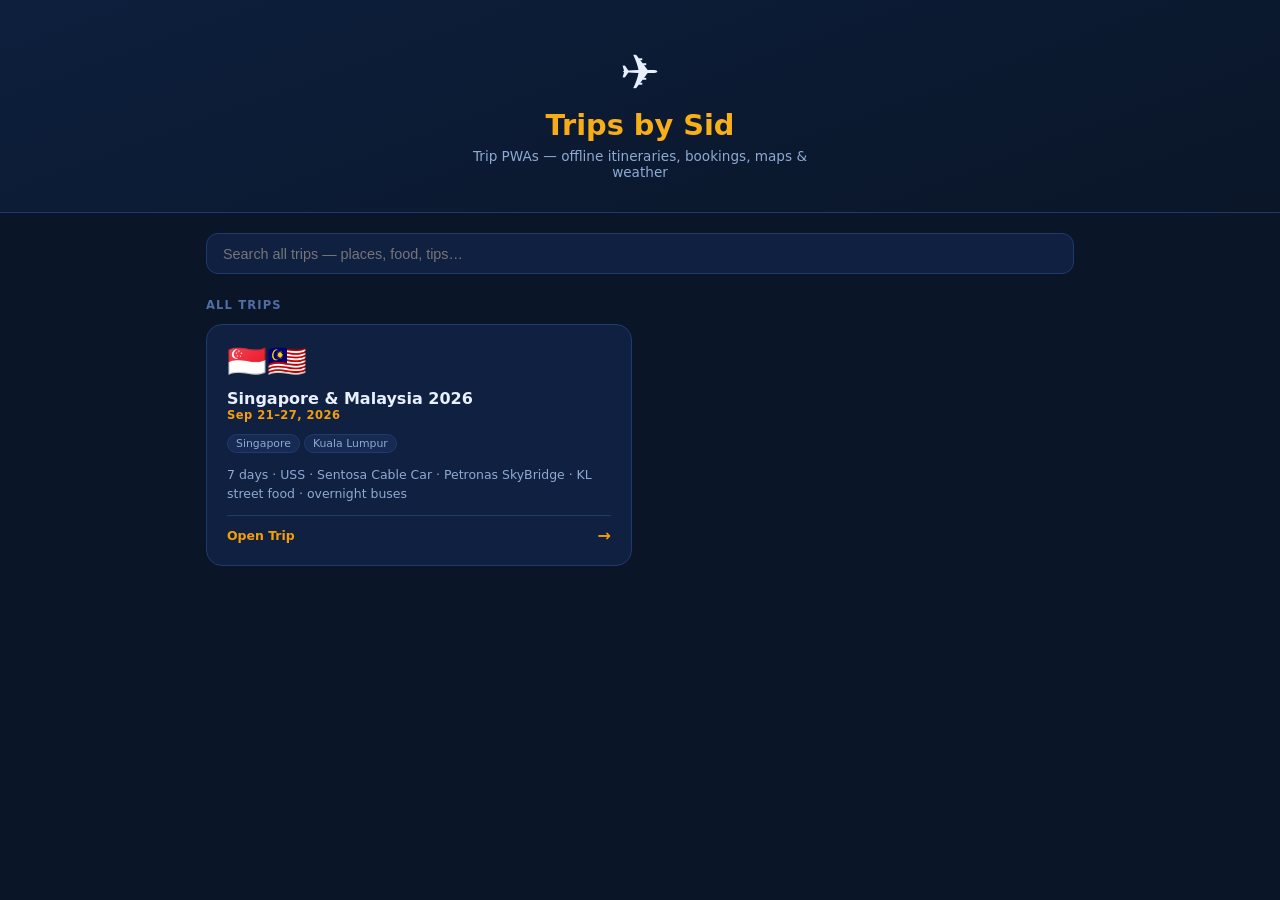
<file: index.html>
<!DOCTYPE html>
<html lang="en">
<head>
<meta charset="UTF-8">
<meta name="viewport" content="width=device-width, initial-scale=1">
<title>Trips by Sid</title>
<meta name="description" content="Trip planning PWAs — itineraries, bookings, weather, maps.">
<style>
  :root {
    --bg:     #0a1628;
    --bg2:    #0f2040;
    --bg3:    #162a52;
    --border: #1e3a6e;
    --text:   #e8f0fe;
    --text2:  #8eaad4;
    --text3:  #4d6fa3;
    --accent: #f59e0b;
    --accent2:#fbbf24;
  }
  * { box-sizing: border-box; margin: 0; padding: 0; }
  body {
    background: var(--bg);
    color: var(--text);
    font-family: system-ui, -apple-system, sans-serif;
    min-height: 100vh;
    padding: 0 0 4rem;
  }

  /* ── Header ── */
  .header {
    background: linear-gradient(160deg, #0d1f3d 0%, #0a1628 100%);
    border-bottom: 1px solid var(--border);
    padding: 3rem 1rem 2rem;
    text-align: center;
  }
  .header-icon { font-size: 3rem; line-height: 1; margin-bottom: 0.75rem; }
  .header h1 {
    font-size: 1.8rem; font-weight: 800;
    background: linear-gradient(135deg, var(--accent), var(--accent2));
    -webkit-background-clip: text; -webkit-text-fill-color: transparent;
    background-clip: text;
    margin-bottom: 0.4rem;
  }
  .header p { font-size: 0.85rem; color: var(--text2); max-width: 360px; margin: 0 auto; }

  /* ── Section label ── */
  .section-label {
    max-width: 900px; margin: 1.5rem auto 0;
    padding: 0 1rem;
    font-size: 0.72rem; font-weight: 700; letter-spacing: 0.1em;
    color: var(--text3); text-transform: uppercase;
  }

  /* ── Grid ── */
  .trips-grid {
    display: grid;
    grid-template-columns: repeat(auto-fill, minmax(280px, 1fr));
    gap: 1rem;
    padding: 0.75rem 1rem 1rem;
    max-width: 900px;
    margin: 0 auto;
  }

  /* ── Card ── */
  .trip-card {
    background: var(--bg2);
    border: 1px solid var(--border);
    border-radius: 16px;
    padding: 1.25rem;
    display: flex; flex-direction: column; gap: 0.75rem;
    text-decoration: none; color: inherit;
    transition: border-color .2s, transform .15s, box-shadow .2s;
    position: relative; overflow: hidden;
  }
  .trip-card::before {
    content: "";
    position: absolute; top: 0; left: 0; right: 0; height: 3px;
    background: linear-gradient(90deg, var(--accent), var(--accent2));
    opacity: 0; transition: opacity .2s;
  }
  .trip-card:hover {
    border-color: rgba(245,158,11,.5);
    transform: translateY(-2px);
    box-shadow: 0 8px 32px rgba(0,0,0,.4);
  }
  .trip-card:hover::before { opacity: 1; }

  .card-flags  { font-size: 2rem; line-height: 1; }
  .card-title  { font-size: 1rem; font-weight: 700; }
  .card-dates  { font-size: 0.72rem; color: var(--accent); font-weight: 700; letter-spacing: .04em; }
  .card-cities { display: flex; gap: 4px; flex-wrap: wrap; }
  .city-chip   {
    font-size: 0.68rem; background: var(--bg3); color: var(--text2);
    border: 1px solid var(--border); border-radius: 20px;
    padding: 2px 8px; white-space: nowrap;
  }
  .card-summary { font-size: 0.78rem; color: var(--text2); line-height: 1.55; flex: 1; }
  .card-cta {
    margin-top: auto;
    display: flex; align-items: center; justify-content: space-between;
    font-size: 0.78rem; font-weight: 700; color: var(--accent);
    padding-top: 10px; border-top: 1px solid var(--border);
  }
  .card-cta-arrow { font-size: 1rem; }

  /* ── Empty ── */
  .empty { text-align: center; padding: 4rem 1rem; color: var(--text3); }
  /* ── Search ── */
  [hidden] { display: none !important; }
  .search-wrap { max-width: 900px; margin: 0 auto; padding: 1.25rem 1rem 0; }
  .search-input {
    width: 100%; padding: .7rem 1rem; border-radius: 12px; font-size: .9rem;
    background: var(--bg2); color: var(--text); border: 1px solid var(--border);
  }
  .search-input:focus { outline: none; border-color: var(--accent); }
  .results { max-width: 900px; margin: 0 auto; padding: .75rem 1rem; }
  .results-trip { font-size: .75rem; font-weight: 700; color: var(--accent); margin: .9rem 0 .4rem; }
  .result {
    display: block; padding: .6rem .8rem; margin-bottom: .4rem; border-radius: 10px;
    background: var(--bg2); border: 1px solid var(--border); color: inherit; text-decoration: none;
  }
  .result:hover { border-color: var(--accent); }
  .result-meta { font-size: .7rem; color: var(--text3); margin-bottom: 2px; }
  .result-text { font-size: .8rem; color: var(--text2); line-height: 1.45; }
  .result mark { background: none; color: var(--accent2); font-weight: 700; }

</style>
</head>
<body>

<div class="header">
  <div class="header-icon">✈️</div>
  <h1>Trips by Sid</h1>
  <p>Trip PWAs — offline itineraries, bookings, maps & weather</p>
</div>

<div class="search-wrap">
  <input id="q" class="search-input" type="search" placeholder="Search all trips — places, food, tips…" autocomplete="off" disabled>
</div>
<div class="results" id="results" hidden></div>

<div class="section-label">All Trips</div>

<div class="trips-grid" id="grid">
  <div class="empty">Loading…</div>
</div>

<script>
// Trip data inline — no fetch required for static hosting
const TRIPS = [
  {
    "slug":    "singapore-malaysia-2026",
    "title":   "Singapore & Malaysia 2026",
    "flags":   "🇸🇬🇲🇾",
    "dates":   "Sep 21–27, 2026",
    "cities":  ["Singapore", "Kuala Lumpur"],
    "summary": "7 days · USS · Sentosa Cable Car · Petronas SkyBridge · KL street food · overnight buses",
    "url":     "trips/singapore-malaysia-2026/app/"
  }
];

/* ── Cross-trip search ──
   ponytail: AND-of-substrings over ~500 entries/trip; Fuse.js if typo tolerance is ever wanted */
const TAB_ORDER = ["itinerary", "masterlist", "bookings", "weather", "budget", "essentials"];

async function initSearch(trips) {
  const input = document.getElementById("q");
  const results = document.getElementById("results");
  const grid = document.getElementById("grid");
  const loaded = await Promise.all(trips.map(t =>
    fetch(`trips/${t.slug}/search-index.json`).then(r => r.ok ? r.json() : null).catch(() => null)
  ));
  const entries = loaded.filter(Boolean).flatMap(idx =>
    idx.entries.map(e => ({ ...e, trip: idx.trip, slug: idx.slug, hay: `${e.field} ${e.text}`.toLowerCase() }))
  );
  if (!entries.length) { input.placeholder = "Search unavailable — no search-index.json found"; return; }
  input.disabled = false;

  input.addEventListener("input", () => {
    const terms = input.value.toLowerCase().split(/\s+/).filter(t => t.length > 1);
    results.hidden = !terms.length;
    grid.hidden = !!terms.length;
    if (!terms.length) return;
    const rank = t => (TAB_ORDER.indexOf(t) + 1) || 99;
    const hits = entries.filter(e => terms.every(t => e.hay.includes(t)))
      .sort((a, b) => rank(a.tab) - rank(b.tab)).slice(0, 50);
    if (!hits.length) { results.innerHTML = `<div class="empty">No matches.</div>`; return; }
    const byTrip = Object.groupBy ? Object.groupBy(hits, h => h.trip)
      : hits.reduce((a, h) => ((a[h.trip] ||= []).push(h), a), {});
    results.innerHTML = Object.entries(byTrip).map(([trip, hs]) =>
      `<div class="results-trip">${esc(trip)} · ${hs.length}${hs.length === 50 ? "+" : ""}</div>` +
      hs.map(h => `<a class="result" href="trips/${esc(h.slug)}/${esc(h.url)}">
        <div class="result-meta">${esc(h.tab)} · ${highlight(h.field, terms)}</div>
        <div class="result-text">${highlight(snippet(h.text, terms[0]), terms)}</div>
      </a>`).join("")
    ).join("");
  });
}

function snippet(text, term) {
  const i = text.toLowerCase().indexOf(term);
  if (i < 0 || text.length <= 160) return text.slice(0, 160);
  const start = Math.max(0, i - 60);
  return (start ? "…" : "") + text.slice(start, start + 160) + (start + 160 < text.length ? "…" : "");
}

function highlight(text, terms) {
  // escape first, then mark — terms are regex-escaped and matched case-insensitively
  const re = new RegExp(`(${terms.map(t => esc(t).replace(/[.*+?^${}()|[\]\\]/g, "\\$&")).join("|")})`, "gi");
  return esc(text).replace(re, "<mark>$1</mark>");
}

function esc(s) {
  return String(s ?? "").replace(/&/g,"&amp;").replace(/</g,"&lt;").replace(/>/g,"&gt;").replace(/"/g,"&quot;");
}

const grid = document.getElementById("grid");
initSearch(TRIPS);

if (!TRIPS.length) {
  grid.innerHTML = `<div class="empty">No trips yet.</div>`;
} else {
  grid.innerHTML = TRIPS.map(t => `
    <a class="trip-card" href="${esc(t.url)}">
      <div class="card-flags">${esc(t.flags)}</div>
      <div>
        <div class="card-title">${esc(t.title)}</div>
        <div class="card-dates">${esc(t.dates)}</div>
      </div>
      <div class="card-cities">
        ${(t.cities||[]).map(c => `<span class="city-chip">${esc(c)}</span>`).join("")}
      </div>
      <div class="card-summary">${esc(t.summary)}</div>
      <div class="card-cta"><span>Open Trip</span><span class="card-cta-arrow">→</span></div>
    </a>
  `).join("");
}
</script>
</body>
</html>
</file>
